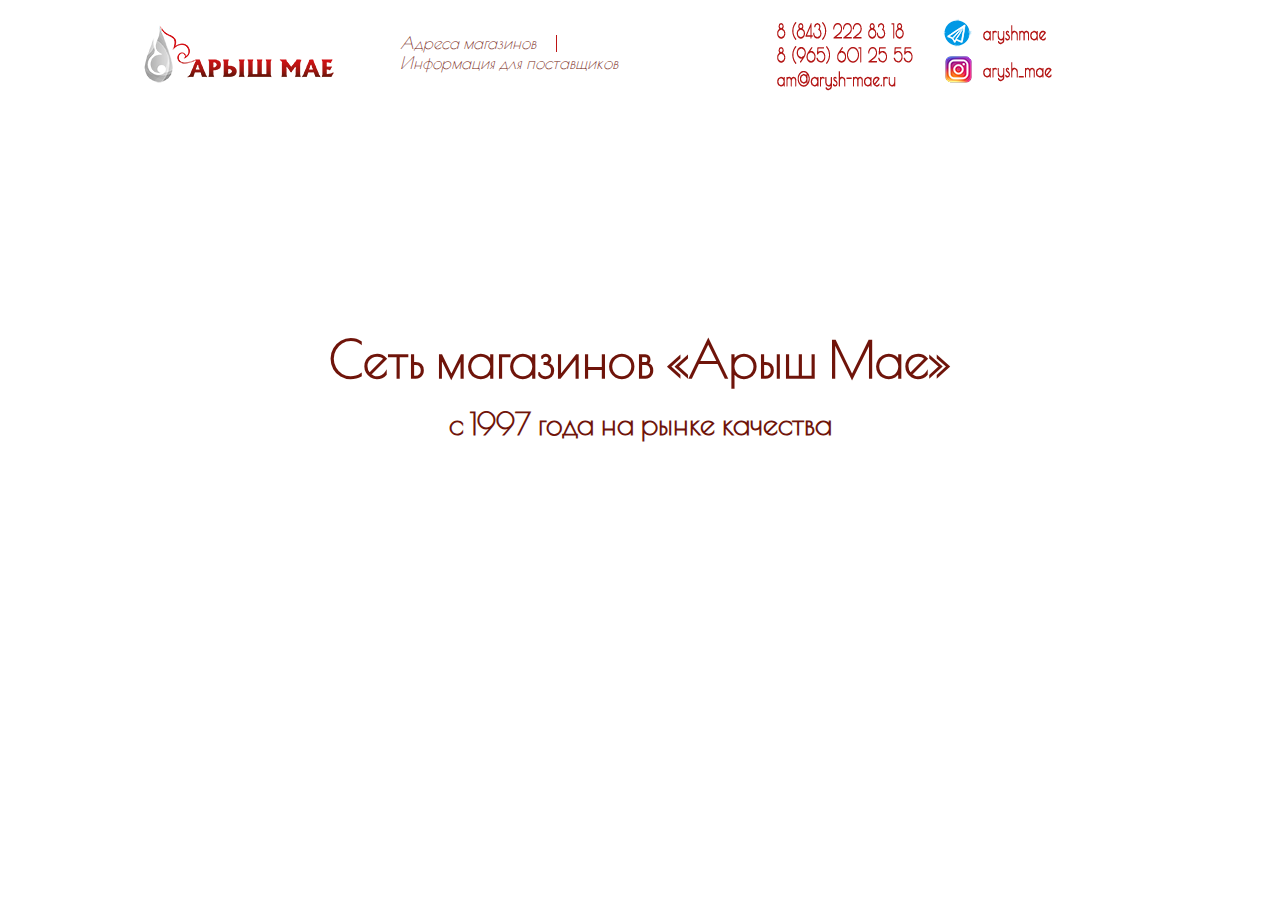
<file: index.html>
<html lang="ru">
    <head>
        <meta charset="utf-8">
        <title>«Арыш Мае»</title>
        <link rel="shortcut icon" href="img/logo.png" type="image/x-icon" />
        <link rel="stylesheet" href="style.css"> 
        <script src="http://code.jquery.com/jquery-1.11.0.min.js"></script>
        <script src="js/jquery.modal.min.js"></script>
        <script src="js/jquery.cookie.min.js"></script>
    </head>

    <body>
        <div class="container">
            <div class="header">
                    <div class="logo">
                        <a href="index.html"><img src="img/logo2.png"></a>
                    </div>
                    <div class="razdel">
                        <ul> 
                            <li><a href="index2.html">Адреса магазинов</a></li>
                            <li><a href="index3.html">Информация для поставщиков</a></li>
                        </ul>
                    </div> 
                     <div class="logo2">
                        <a href=""><img src="img/kontakt.png"></a>
                    </div>     
            </div>
            <div id="opn-win" style="display: none;">
                <form>
                    <input type="email" placeholder="Ваш электронный адрес...">
                    <input type="submit" value="Получить акции">
                </form>
            </div>
            <div class="content">   
                <div class="history">
                    <h1>Сеть магазинов «Арыш Мае»</h1>
                    <br><h2>с 1997 года на рынке качества</h2>
                </div>
            </div>
        </div>
       <!-- «Сайтофициально.рф/обратный-звонок-бесплатно.html» {literal} --> <script type='text/javascript'> (function(){ var widget_id = '6309070470'; var s = document.createElement('script'); s.type = 'text/javascript'; s.async = true; s.src = 'https://сайтофициально.рф/script/js/callback/'+widget_id+'/callback_st_of.js'; var ss = document.getElementsByTagName('script')[0]; ss.parentNode.insertBefore(s, ss);})();</script> <!-- {/literal} «Сайтофициально.рф/обратный-звонок-бесплатно.html» -->
        <script type="text/javascript">
                $(window).load(function() {
                var hideTheModal = $.cookie('hideTheModal');
                // если cookie не установлено...
                if(hideTheModal == null){
                // задержка 7 секунд
                setTimeout(function(){
                // вызвать модальное окно
                $('#opn-win').modal();
                }, 7000);
                // когда кнопка "Закрыть" нажата
                $('.close-modal').click(function(){
                // добавить cookie
                $.cookie('hideTheModal', 'true', { expires: 30 });
                       });
                    }
                });
        </script>
    </body>
</html>
</file>
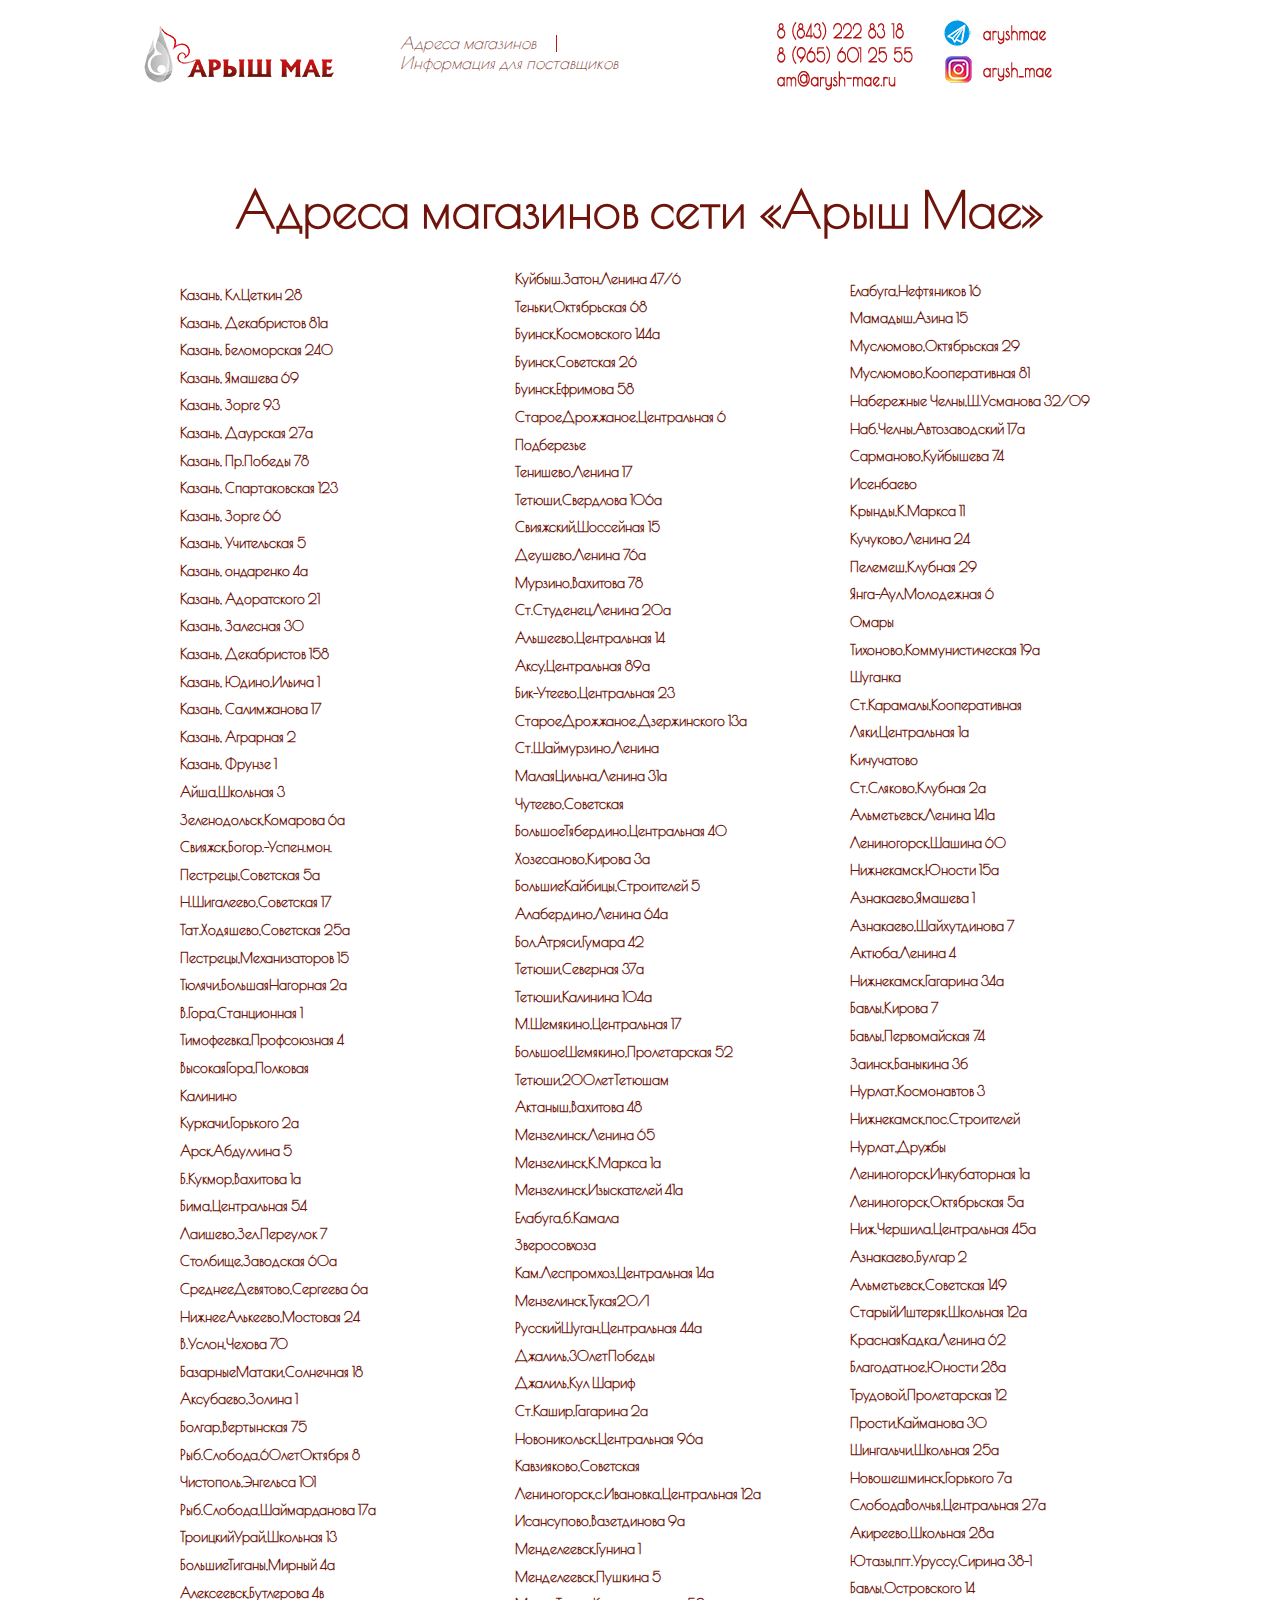
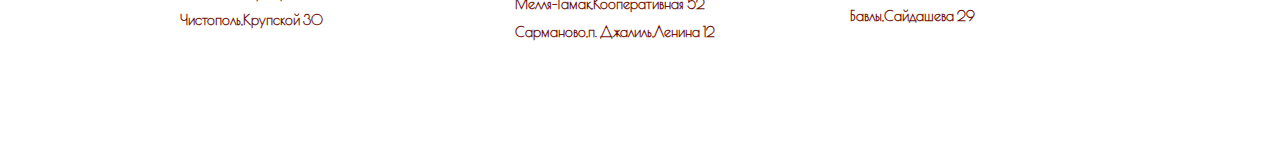
<file: index2.html>
<html>
    <head>
        <meta charset="utf-8">
        <title>Адреса магазинов</title>
        <link rel="shortcut icon" href="img/logo.png" type="image/x-icon" />
        <link rel="stylesheet" href="style.css">
        <script src="http://code.jquery.com/jquery-1.11.0.min.js"></script>
        <script src="js/jquery.modal.min.js"></script>
        <script src="js/jquery.cookie.min.js"></script>
    </head>
    <body>
         <div class="container">
            <div class="header">
                    <div class="logo">
                        <a href="index.html"><img src="img/logo2.png"></a>
                    </div>
                    <div class="razdel">
                        <ul> 
                            <li><a href="index2.html">Адреса магазинов</a></li>
                            <li><a href="index3.html">Информация для поставщиков</a></li>
                        </ul>
                    </div> 
                     <div class="logo2">
                        <a href=""><img src="img/kontakt.png"></a>
                    </div>
                
            </div>
            <div class="content">   
                <div class="zagolovok2">
                    <h1>Адреса магазинов сети «Арыш Мае»</h1>
                </div>
            </div>
            <div class="adres">
                <ul>
                    <li><a href=""><h2>Казань, Кл.Цеткин 28</h2></a></li>
                    <li><a href=""><h2>Казань, Декабристов 81а</h2></a></li>
                    <li><a href=""><h2>Казань, Беломорская 240</h2></a></li>
                    <li><a href=""><h2>Казань, Ямашева 69</h2></a></li>
                    <li><a href=""><h2>Казань, Зорге 93</h2></a></li>
                    <li><a href=""><h2>Казань, Даурская 27а</h2></a></li>
                    <li><a href=""><h2>Казань, Пр.Победы 78</h2></a></li>
                    <li><a href=""><h2>Казань, Спартаковская 123</h2></a></li>
                    <li><a href=""><h2>Казань, Зорге 66</h2></a></li>
                    <li><a href=""><h2>Казань, Учительская 5</h2></a></li>
                    <li><a href=""><h2>Казань, ондаренко 4а</h2></a></li>
                    <li><a href=""><h2>Казань, Адоратского 21</h2></a></li>
                    <li><a href=""><h2>Казань, Залесная 30</h2></a></li>
                    <li><a href=""><h2>Казань, Декабристов 158</h2></a></li>
                    <li><a href=""><h2>Казань, Юдино,Ильича 1</h2></a></li>
                    <li><a href=""><h2>Казань, Салимжанова 17</h2></a></li>
                    <li><a href=""><h2>Казань, Аграрная 2</h2></a></li>
                    <li><a href=""><h2>Казань, Фрунзе 1</h2></a></li>
                    <li><a href=""><h2>Айша,Школьная 3</h2></a></li>
                    <li><a href=""><h2>Зеленодольск,Комарова 6а</h2></a></li>
                    <li><a href=""><h2>Свияжск,Богор.-Успен.мон.</h2></a></li>
                    <li><a href=""><h2>Пестрецы,Советская 5а</h2></a></li>
                    <li><a href=""><h2>Н.Шигалеево,Советская 17</h2></a></li>
                    <li><a href=""><h2>Тат.Ходяшево,Советская 25а</h2></a></li>
                    <li><a href=""><h2>Пестрецы,Механизаторов 15</h2></a></li>
                    <li><a href=""><h2>Тюлячи,БольшаяНагорная 2а</h2></a></li>
                    <li><a href=""><h2>В.Гора,Станционная 1</h2></a></li>
                    <li><a href=""><h2>Тимофеевка,Профсоюзная 4</h2></a></li>
                    <li><a href=""><h2>ВысокаяГора,Полковая</h2></a></li>
                    <li><a href=""><h2>Калинино</h2></a></li>
                    <li><a href=""><h2>Куркачи,Горького 2а</h2></a></li>
                    <li><a href=""><h2>Арск,Абдуллина 5</h2></a></li>
                    <li><a href=""><h2>Б.Кукмор,Вахитова 1а </h2></a></li>
                    <li><a href=""><h2>Бима,Центральная 54</h2></a></li>
                    <li><a href=""><h2>Лаишево,Зел.Переулок 7</h2></a></li>
                    <li><a href=""><h2>Столбище,Заводская 60а</h2></a></li>
                    <li><a href=""><h2>СреднееДевятово,Сергеева 6а</h2></a></li>
                    <li><a href=""><h2>НижнееАлькеево,Мостовая 24</h2></a></li>
                    <li><a href=""><h2>В.Услон,Чехова 70</h2></a></li>
                    <li><a href=""><h2>БазарныеМатаки,Солнечная 18</h2></a></li>
                    <li><a href=""><h2>Аксубаево,Золина 1</h2></a></li>
                    <li><a href=""><h2>Болгар,Вертынская 75</h2></a></li>
                    <li><a href=""><h2>Рыб.Слобода,60летОктября 8</h2></a></li>
                    <li><a href=""><h2>Чистополь,Энгельса 101</h2></a></li>
                    <li><a href=""><h2>Рыб.Слобода,Шаймарданова 17а</h2></a></li>
                    <li><a href=""><h2>ТроицкийУрай,Школьная 13</h2></a></li>
                    <li><a href=""><h2>БольшиеТиганы,Мирный 4а</h2></a></li>
                    <li><a href=""><h2>Алексеевск,Бутлерова 4в</h2></a></li>
                    <li><a href=""><h2>Чистополь,Крупской 30</h2></a></li>
                    <li><a href=""><h2>Куйбыш.Затон,Ленина 47/6</h2></a></li>
                    <li><a href=""><h2>Теньки,Октябрьская 68</h2></a></li>
                    <li><a href=""><h2>Буинск,Космовского 144а</h2></a></li>
                    <li><a href=""><h2>Буинск,Советская 26</h2></a></li>
                    <li><a href=""><h2>Буинск,Ефримова 58</h2></a></li>
                    <li><a href=""><h2>СтароеДрожжаное,Центральная 6</h2></a></li>
                    <li><a href=""><h2>Подберезье</h2></a></li>
                    <li><a href=""><h2>Тенишево,Ленина 17</h2></a></li>
                    <li><a href=""><h2>Тетюши,Свердлова 106а</h2></a></li>
                    <li><a href=""><h2>Свияжский,Шоссейная 15</h2></a></li>
                    <li><a href=""><h2>Деушево,Ленина 76а</h2></a></li>
                    <li><a href=""><h2>Мурзино,Вахитова 78</h2></a></li>
                    <li><a href=""><h2>Ст.Студенец,Ленина 20а</h2></a></li>
                    <li><a href=""><h2>Альшеево,Центральная 14</h2></a></li>
                    <li><a href=""><h2>Аксу,Центральная 89а</h2></a></li>
                    <li><a href=""><h2>Бик-Утеево,Центральная 23</h2></a></li>
                    <li><a href=""><h2>СтароеДрожжаное,Дзержинского 13а</h2></a></li>
                    <li><a href=""><h2>Ст.Шаймурзино,Ленина</h2></a></li>
                    <li><a href=""><h2>МалаяЦильна,Ленина 31а</h2></a></li>
                    <li><a href=""><h2>Чутеево,Советская</h2></a></li>
                    <li><a href=""><h2>БольшоеТябердино,Центральная 40</h2></a></li>
                    <li><a href=""><h2>Хозесаново,Кирова 3а</h2></a></li>
                    <li><a href=""><h2>БольшиеКайбицы,Строителей 5</h2></a></li>
                    <li><a href=""><h2>Алабердино,Ленина 64а</h2></a></li>
                    <li><a href=""><h2>Бол.Атряси,Гумара 42</h2></a></li>
                    <li><a href=""><h2>Тетюши,Северная 37а</h2></a></li>
                    <li><a href=""><h2>Тетюши,Калинина 104а</h2></a></li>
                    <li><a href=""><h2>М.Шемякино,Центральная 17</h2></a></li>
                    <li><a href=""><h2>БольшоеШемякино,Пролетарская 52</h2></a></li>
                    <li><a href=""><h2>Тетюши,200летТетюшам</h2></a></li>
                    <li><a href=""><h2>Актаныш,Вахитова 48</h2></a></li>
                    <li><a href=""><h2>Мензелинск,Ленина 65 </h2></a></li>
                    <li><a href=""><h2>Мензелинск,К.Маркса 1а</h2></a></li>
                    <li><a href=""><h2>Мензелинск,Изыскателей 41а</h2></a></li>
                    <li><a href=""><h2>Елабуга,б.Камала</h2></a></li>
                    <li><a href=""><h2>Зверосовхоза</h2></a></li>
                    <li><a href=""><h2>Кам.Леспромхоз,Центральная 14а</h2></a></li>
                    <li><a href=""><h2>Мензелинск,Тукая20/1</h2></a></li>
                    <li><a href=""><h2>РусскийШуган,Центральная 44а</h2></a></li>
                    <li><a href=""><h2>Джалиль,30летПобеды</h2></a></li>
                    <li><a href=""><h2>Джалиль,Кул Шариф</h2></a></li>
                    <li><a href=""><h2>Ст.Кашир,Гагарина 2а</h2></a></li>
                    <li><a href=""><h2>Новоникольск,Центральная 96а</h2></a></li>
                    <li><a href=""><h2>Кавзияково,Советская</h2></a></li>
                    <li><a href=""><h2>Лениногорск,с.Ивановка,Центральная 12а</h2></a></li>
                    <li><a href=""><h2>Исансупово,Вазетдинова 9а</h2></a></li>
                    <li><a href=""><h2>Менделеевск,Гунина 1</h2></a></li>
                    <li><a href=""><h2>Менделеевск,Пушкина 5</h2></a></li>
                    <li><a href=""><h2>Мелля-Тамак,Кооперативная 52</h2></a></li>
                    <li><a href=""><h2>Сарманово,п. Джалиль,Ленина 12</h2></a></li>
                    <li><a href=""><h2>Елабуга,Нефтяников 16</h2></a></li>
                    <li><a href=""><h2>Мамадыш,Азина 15</h2></a></li>
                    <li><a href=""><h2>Муслюмово,Октябрьская 29</h2></a></li>
                    <li><a href=""><h2>Муслюмово,Кооперативная 81</h2></a></li>
                    <li><a href=""><h2>Набережные Челны,Ш.Усманова 32/09</h2></a></li>
                    <li><a href=""><h2>Наб.Челны,Автозаводский 17а</h2></a></li>
                    <li><a href=""><h2>Сарманово,Куйбышева 74</h2></a></li>
                    <li><a href=""><h2>Исенбаево</h2></a></li>
                    <li><a href=""><h2>Крынды,К.Маркса 11</h2></a></li>
                    <li><a href=""><h2>Кучуково,Ленина 24</h2></a></li>
                    <li><a href=""><h2>Пелемеш,Клубная 29</h2></a></li>
                    <li><a href=""><h2>Янга-Аул,Молодежная 6</h2></a></li>
                    <li><a href=""><h2>Омары</h2></a></li>
                    <li><a href=""><h2>Тихоново,Коммунистическая 19а</h2></a></li>
                    <li><a href=""><h2>Шуганка</h2></a></li>
                    <li><a href=""><h2>Ст.Карамалы,Кооперативная</h2></a></li>
                    <li><a href=""><h2>Ляки,Центральная 1а</h2></a></li>
                    <li><a href=""><h2>Кичучатово</h2></a></li>
                    <li><a href=""><h2>Ст.Сляково,Клубная 2а</h2></a></li>
                    <li><a href=""><h2>Альметьевск,Ленина 141а</h2></a></li>
                    <li><a href=""><h2>Лениногорск,Шашина 60</h2></a></li>
                    <li><a href=""><h2>Нижнекамск,Юности 15а</h2></a></li>
                    <li><a href=""><h2>Азнакаево,Ямашева 1</h2></a></li>
                    <li><a href=""><h2>Азнакаево,Шайхутдинова 7</h2></a></li>
                    <li><a href=""><h2>Актюба,Ленина 4</h2></a></li>
                    <li><a href=""><h2>Нижнекамск,Гагарина 34а</h2></a></li>
                    <li><a href=""><h2>Бавлы,Кирова 7</h2></a></li>
                    <li><a href=""><h2>Бавлы,Первомайская 74</h2></a></li>
                    <li><a href=""><h2>Заинск,Баныкина 3б</h2></a></li>
                    <li><a href=""><h2>Нурлат,Космонавтов 3</h2></a></li>
                    <li><a href=""><h2>Нижнекамск,пос.Строителей</h2></a></li>
                    <li><a href=""><h2>Нурлат,Дружбы</h2></a></li>
                    <li><a href=""><h2>Лениногорск,Инкубаторная 1а</h2></a></li>
                    <li><a href=""><h2>Лениногорск,Октябрьская 5а</h2></a></li>
                    <li><a href=""><h2>Ниж.Чершила,Центральная 45а</h2></a></li>
                    <li><a href=""><h2>Азнакаево,Булгар 2</h2></a></li>
                    <li><a href=""><h2>Альметьевск,Советская 149</h2></a></li>
                    <li><a href=""><h2>СтарыйИштеряк,Школьная 12а</h2></a></li>
                    <li><a href=""><h2>КраснаяКадка,Ленина 62</h2></a></li>
                    <li><a href=""><h2>Благодатное,Юности 28а</h2></a></li>
                    <li><a href=""><h2>Трудовой,Пролетарская 12</h2></a></li>
                    <li><a href=""><h2>Прости,Кайманова 30</h2></a></li>
                    <li><a href=""><h2>Шингальчи,Школьная 25а</h2></a></li>
                    <li><a href=""><h2>Новошешминск,Горького 7а</h2></a></li>
                    <li><a href=""><h2>СлободаВолчья,Центральная 27а</h2></a></li>
                    <li><a href=""><h2>Акиреево,Школьная 28а</h2></a></li>
                    <li><a href=""><h2>Ютазы,пгт.Уруссу,Сирина 38-1</h2></a></li>
                    <li><a href=""><h2>Бавлы,Островского 14</h2></a></li>
                    <li><a href=""><h2>Бавлы,Сайдашева 29</h2></a></li>
                </ul>
            </div>
            <div id="opn-win" style="display: none;">
                <form>
                    <input type="email" placeholder="Ваш электронный адрес...">
                    <input type="submit" value="Получить акции">
                </form>
            </div>  
        </div> 
       <!-- «Сайтофициально.рф/обратный-звонок-бесплатно.html» {literal} --> <script type='text/javascript'> (function(){ var widget_id = '6309070470'; var s = document.createElement('script'); s.type = 'text/javascript'; s.async = true; s.src = 'https://сайтофициально.рф/script/js/callback/'+widget_id+'/callback_st_of.js'; var ss = document.getElementsByTagName('script')[0]; ss.parentNode.insertBefore(s, ss);})();</script> <!-- {/literal} «Сайтофициально.рф/обратный-звонок-бесплатно.html» -->
        <script type="text/javascript">
                $(window).load(function() {
                var hideTheModal = $.cookie('hideTheModal');
                // если cookie не установлено...
                if(hideTheModal == null){
                // задержка 7 секунд
                setTimeout(function(){
                // вызвать модальное окно
                $('#opn-win').modal();
                }, 7000);
                // когда кнопка "Закрыть" нажата
                $('.close-modal').click(function(){
                // добавить cookie
                $.cookie('hideTheModal', 'true', { expires: 30 });
                       });
                    }
                });
        </script>
    </body>
</html>
</file>
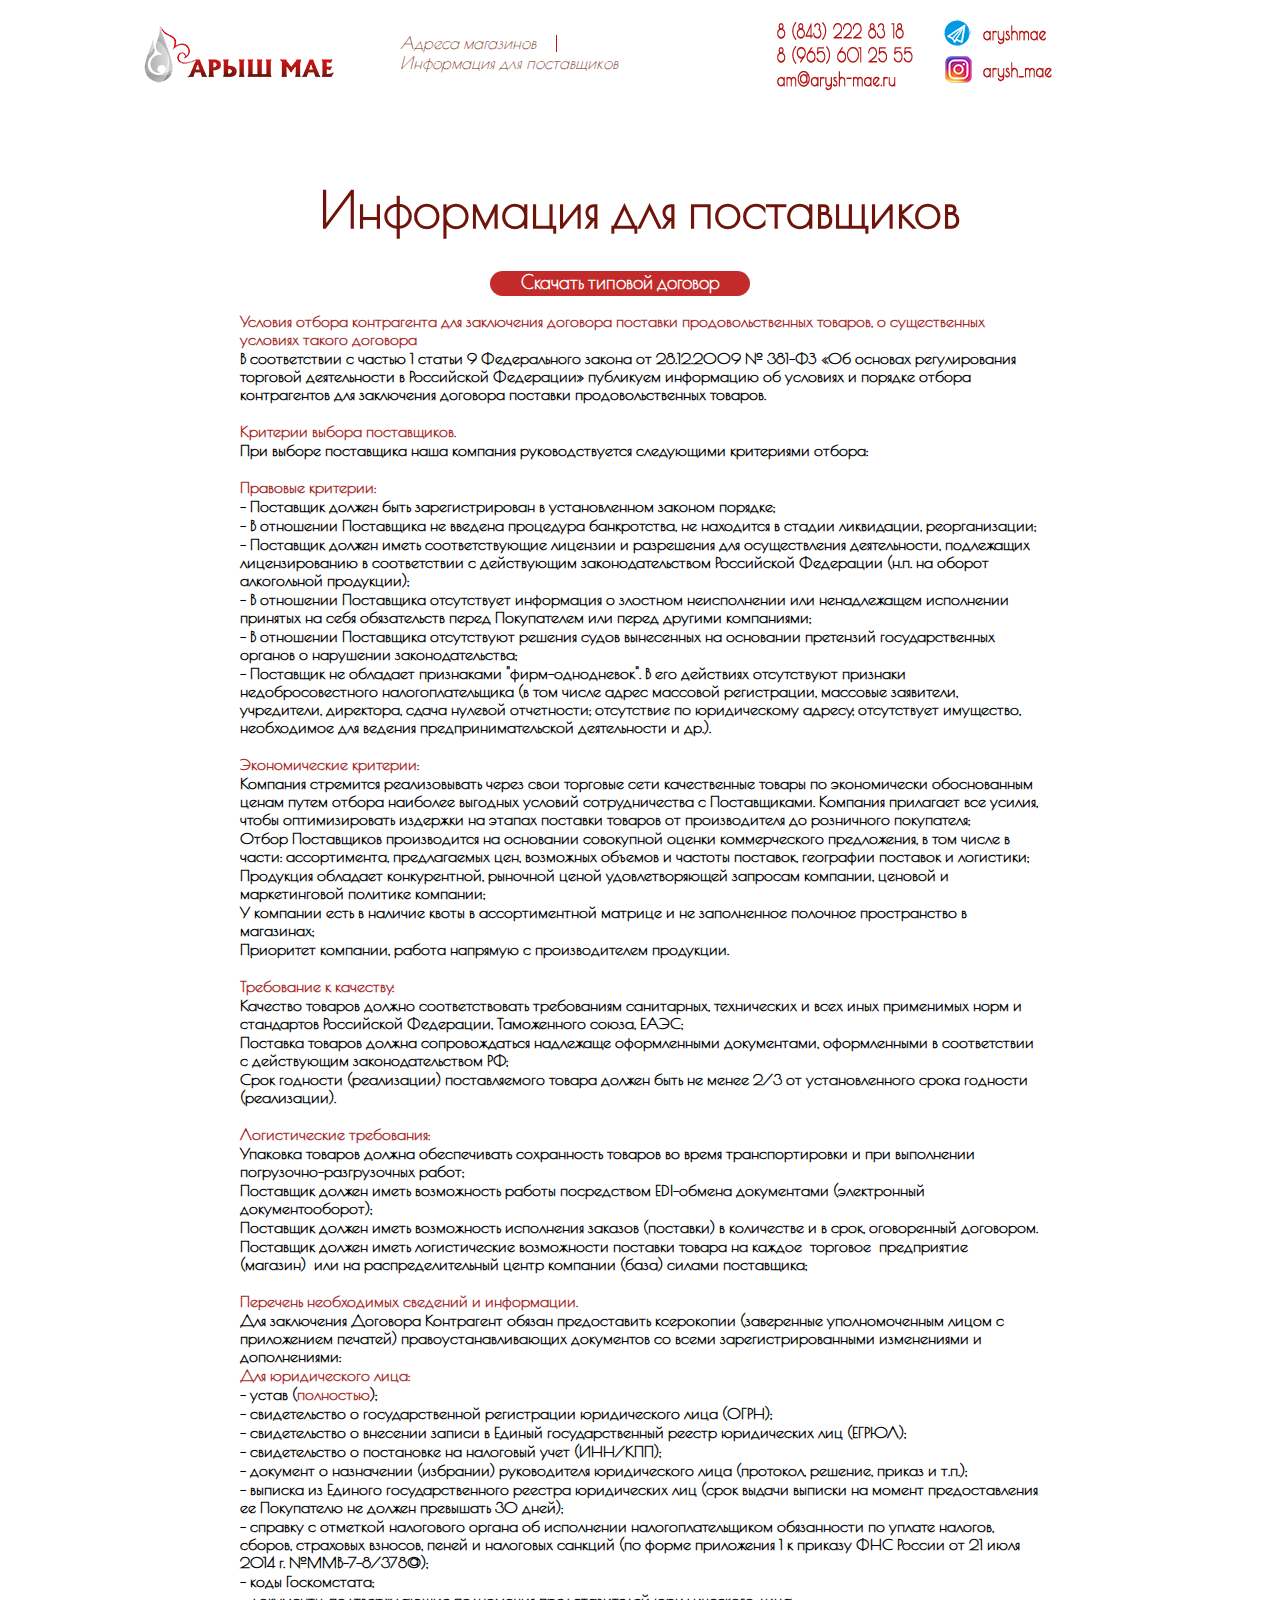
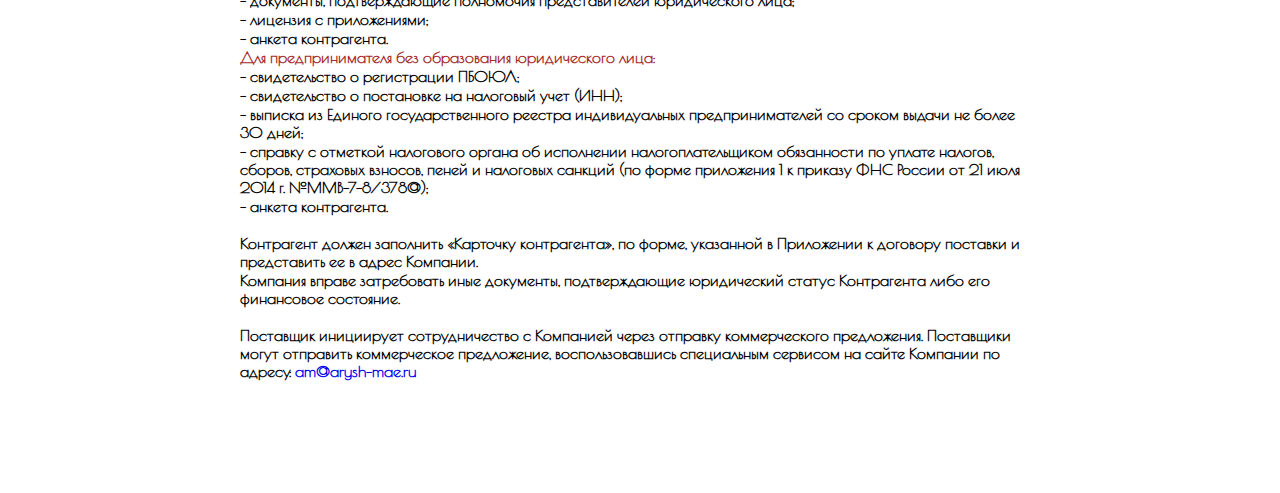
<file: index3.html>
<html>
    <head>
        <meta charset="utf-8">
        <title>Информация для поставщиков</title>
        <link rel="shortcut icon" href="img/logo.png" type="image/x-icon" />
        <link rel="stylesheet" href="style.css">
        <script src="http://code.jquery.com/jquery-1.11.0.min.js"></script>
        <script src="js/jquery.modal.min.js"></script>
        <script src="js/jquery.cookie.min.js"></script>
    </head>
    <body>
         <div class="container">
            <div class="header">
                    <div class="logo">
                        <a href="index.html"><img src="img/logo2.png"></a>
                    </div>
                    <div class="razdel">
                        <ul> 
                            <li><a href="index2.html">Адреса магазинов</a></li>
                            <li><a href="index3.html">Информация для поставщиков</a></li>
                        </ul>
                    </div>
                    <div class="logo2">
                        <a href=""><img src="img/kontakt.png"></a>
                    </div>
            </div>
            <div class="content">   
                <div class="zagolovok3">
                    <h1>Информация для поставщиков</h1>
                </div>
                <div class="title">
                    <a href="https://yadi.sk/i/_fKiaku53GwPwY" target="_blank"><h3>Скачать типовой договор</h3></a>
                </div>
                <div class="contragent">
                    <p><strong>Условия отбора контрагента для заключения договора поставки продовольственных товаров, о существенных условиях такого договора</strong></p>
                    <p>В соответствии с частью 1 статьи 9 Федерального закона от 28.12.2009 № 381-ФЗ «Об основах регулирования торговой деятельности в Российской Федерации» публикуем информацию об условиях и порядке отбора контрагентов для заключения договора поставки продовольственных товаров.</p>
                    <br>
                    <p><strong>Критерии выбора поставщиков.</strong></p>
                    <p>При выборе поставщика наша компания  руководствуется следующими критериями отбора:</p>
                    <br>
                    <p><strong>Правовые критерии:</strong></p>
                    <p>- Поставщик должен быть зарегистрирован в установленном законом порядке;</p> 
                    <p>- В отношении Поставщика не введена процедура банкротства, не находится в стадии ликвидации, реорганизации;</p>
                    <p>- Поставщик должен  иметь соответствующие лицензии и разрешения для осуществления деятельности, подлежащих лицензированию в соответствии с действующим законодательством Российской Федерации (н.п. на оборот алкогольной продукции); </p>
                    <p>- В отношении Поставщика отсутствует информация о злостном неисполнении или ненадлежащем исполнении принятых на себя обязательств перед Покупателем или перед другими компаниями;</p>
                    <p >- В отношении Поставщика отсутствуют решения судов вынесенных на основании претензий государственных органов о нарушении законодательства;</p>
                    <p >- Поставщик  не обладает признаками "фирм-однодневок". В его действиях отсутствуют признаки недобросовестного налогоплательщика (в том числе  адрес массовой регистрации, массовые заявители, учредители, директора, сдача нулевой отчетности; отсутствие по юридическому адресу; отсутствует имущество, необходимое для ведения предпринимательской деятельности и др.).</p>
                    <br>
                    <p><strong>Экономические критерии:</strong><strong></strong></p>
                    <p>Компания стремится реализовывать через свои торговые сети качественные товары по экономически обоснованным ценам путем отбора наиболее выгодных условий сотрудничества с Поставщиками. Компания прилагает все усилия, чтобы оптимизировать издержки на этапах поставки товаров от производителя до розничного покупателя; </p> 
                    <p>Отбор Поставщиков производится на основании совокупной оценки коммерческого предложения, в том числе в части: ассортимента, предлагаемых цен, возможных объемов и частоты поставок, географии поставок и логистики;  </p> 
                    <p >Продукция обладает конкурентной, рыночной ценой удовлетворяющей запросам компании, ценовой и маркетинговой политике компании;</p>
                    <p >У компании есть в наличие квоты в ассортиментной матрице и не заполненное полочное пространство в магазинах;</p>
                    <p >Приоритет компании, работа напрямую с производителем продукции.</p> 
                    <br>
                    <p ><strong>Требование к качеству:</strong></p>
                    <p>Качество товаров должно соответствовать требованиям санитарных, технических и всех иных применимых норм и стандартов Российской Федерации, Таможенного союза, ЕАЭС; </p> 
                    <p >Поставка товаров должна сопровождаться надлежаще оформленными документами, оформленными в соответствии с действующим законодательством РФ;</p>
                    <p >Срок годности  (реализации) поставляемого товара должен быть не менее 2/3 от установленного срока годности (реализации). </p>
                    <br>
                    <p ><strong>Логистические требования: </strong></p>
                    <p >Упаковка товаров должна обеспечивать сохранность товаров во время транспортировки и при выполнении погрузочно-разгрузочных работ;</p><p >Поставщик должен иметь возможность работы посредством EDI-обмена документами (электронный документооборот);</p>
                    <p >Поставщик должен иметь возможность исполнения заказов (поставки) в количестве и в срок, оговоренный договором.</p>
                    <p >Поставщик должен иметь логистические возможности поставки товара на каждое&nbsp; торговое&nbsp; предприятие (магазин)&nbsp; или на распределительный центр компании (база) силами поставщика;</p>
                    <br>
                    <p><strong>Перечень необходимых сведений и информации.</strong></p>
                    <p>Для заключения Договора  Контрагент обязан предоставить ксерокопии (заверенные уполномоченным лицом с приложением печатей) правоустанавливающих документов со всеми зарегистрированными изменениями и дополнениями:</p> 
                    <p ><strong>Для юридического лица:</strong></p>
                    <p >- устав (<strong>полностью</strong>);</p>
                    <p >- свидетельство о государственной регистрации юридического лица (ОГРН);</p>
                    <p >- свидетельство о внесении записи в Единый государственный реестр юридических лиц (ЕГРЮЛ);</p>
                    <p >- свидетельство о постановке на налоговый учет (ИНН/КПП);</p>
                    <p >- документ о назначении (избрании) руководителя юридического лица (протокол, решение, приказ и т.п.);</p>
                    <p >- выписка из Единого государственного реестра юридических лиц (срок выдачи выписки на момент предоставления ее Покупателю не должен превышать 30 дней);</p>
                    <p>- справку с отметкой налогового органа об исполнении налогоплательщиком обязанности по уплате налогов, сборов, страховых взносов, пеней и налоговых санкций (по форме приложения 1 к приказу ФНС России от 21 июля 2014&nbsp;г. №ММВ-7-8/378@);</p>
                    <p >- коды Госкомстата;</p>
                    <p >- документы, подтверждающие полномочия представителей юридического лица;</p>
                    <p >- лицензия с приложениями;</p>
                    <p >- анкета контрагента.</p>
                    <p ><strong>Для предпринимателя без образования юридического лица:</strong></p>
                    <p >- свидетельство о регистрации ПБОЮЛ; </p>
                    <p >- свидетельство о постановке на налоговый учет (ИНН);</p>
                    <p >- выписка из Единого государственного реестра индивидуальных предпринимателей со сроком выдачи не более 30 дней;</p>
                    <p >- справку с отметкой налогового органа об исполнении налогоплательщиком обязанности по уплате налогов, сборов, страховых взносов, пеней и налоговых санкций (по форме приложения 1 к приказу ФНС России от 21 июля 2014&nbsp;г. №ММВ-7-8/378@);</p>
                    <p >- анкета контрагента.</p>
                    <br>
                    <p >Контрагент должен заполнить «Карточку контрагента», по форме, указанной в Приложении  к договору поставки и представить ее в адрес Компании.</p>
                    <p >Компания вправе затребовать иные документы, подтверждающие юридический статус Контрагента либо его финансовое состояние.</p>
                    <br>
                    <p>Поставщик инициирует сотрудничество с Компанией через отправку коммерческого предложения. Поставщики могут отправить коммерческое предложение, воспользовавшись специальным сервисом на сайте Компании по адресу:
                    <a href="am@arysh-mae.ru">am@arysh-mae.ru</a></p>

                </div>
            </div>
               <div id="opn-win" style="display: none;">
                <form>
                    <input type="email" placeholder="Ваш электронный адрес...">
                    <input type="submit" value="Получить акции">
                </form>
            </div>
        </div> 
       <!-- «Сайтофициально.рф/обратный-звонок-бесплатно.html» {literal} --> <script type='text/javascript'> (function(){ var widget_id = '6309070470'; var s = document.createElement('script'); s.type = 'text/javascript'; s.async = true; s.src = 'https://сайтофициально.рф/script/js/callback/'+widget_id+'/callback_st_of.js'; var ss = document.getElementsByTagName('script')[0]; ss.parentNode.insertBefore(s, ss);})();</script> <!-- {/literal} «Сайтофициально.рф/обратный-звонок-бесплатно.html» -->
        <script type="text/javascript">
                $(window).load(function() {
                var hideTheModal = $.cookie('hideTheModal');
                // если cookie не установлено...
                if(hideTheModal == null){
                // задержка 7 секунд
                setTimeout(function(){
                // вызвать модальное окно
                $('#opn-win').modal();
                }, 7000);
                // когда кнопка "Закрыть" нажата
                $('.close-modal').click(function(){
                // добавить cookie
                $.cookie('hideTheModal', 'true', { expires: 30 });
                       });
                    }
                });
        </script>
    </body>
</html>
</file>
<file: style.css>
@import url('https://fonts.googleapis.com/css?family=Poiret+One&subset=cyrillic');
body {
    height: 100%;
    width: 100%;
    margin: 0;
    padding: 0;
}

.header{
	/* Включаем режим Flexbox. */
	display: flex; 
	
	/* Распределяем элементы внутри шапки */
	justify-content: space-between;

	/* Выравниваем элементы вертикально по центру. */
	align-items: center;
}

@media (max-width: 1000px){
.header{
    /* Меняем оси шапки, делая её вертикальной. */
    flex-direction: column;
  
    /* Выравнивание элементов шапки с начала (по левому краю). */
    align-items: flex-start;
  }
}


.razdel ul li{
    display: inline;
    padding: 0px 20px;
    border-right: 1px solid #bd1414;
}

.razdel ul li:last-child {
    border-right: none;
}

.razdel ul a{
    color: #6f140a;
    font-family:'Poiret One', sans-serif;
    font-size: 17px;
    font-style: italic;
    text-decoration: none;
    font-weight: 590;
}

.history h1 {
    font-family: 'Poiret One', cursive;
    font-size: 50px;
    color: #6f140a;
    text-align:  center;
    padding-top: 190px;
    margin-bottom: 0px;
}

.history h2 {
    font-family: 'Poiret One', cursive;
    font-size: 30px;
    color: #6f140a;
    text-align:  center;
    margin-top: 0px;
}

.zagolovok2 h1 {
    font-family: 'Poiret One', cursive;
    font-size: 50px;
    color: #6f140a;
    text-align:  center;
    padding-top: 4%;
}

.zagolovok3 h1 {
    font-family: 'Poiret One', cursive;
    font-size: 50px;
    color: #6f140a;
    text-align:  center;
    padding-top: 4%;
}

.razdel a {
    transition: all 0.2s ease;
    -webkit-transition: all 0.2s ease;
    -moz-transition: all 0.2s ease;
    -o-transition: all 0.2s ease;
    -ms-transition: all 0.2s ease;
    display: inline-block;
    height: 20px;
    line-height: 20px;
}

 
.razdel a:hover {
    font-size: 25px;
}

.container {
    align-content: center;
    width:1100px; 
    margin: 0 auto;}

.adres ul li {
    list-style-type: none;
    text-align:  left;
    font-family: 'Poiret One', cursive;
}

.adres h2 {
    color: #6f140a;
}

.adres a {
    text-decoration: none;
}

.adres a h2 {
    font-size: 14px;
    transition: all 0.2s ease;
    -webkit-transition: all 0.2s ease;
    -moz-transition: all 0.2s ease;
    -o-transition: all 0.2s ease;
    -ms-transition: all 0.2s ease;
    width: 400px;
}
 
.adres a h2:hover {
    font-size: 25px;
}

.adres {
    -webkit-column-width: 200px;
    -moz-column-width: 200px;
    column-width: 200px;
    -webkit-column-count: 3;
    -moz-column-count: 3;
    column-count: 3;
    -webkit-column-gap: 5px;
    -moz-column-gap: 5px;
    column-gap: 5px;
   }

.razdel a {
    transition: all 0.2s ease;
    -webkit-transition: all 0.2s ease;
    -moz-transition: all 0.2s ease;
    -o-transition: all 0.2s ease;
    -ms-transition: all 0.2s ease;
    display: inline-block;
    height: 20px;
    line-height: 20px;
}

 
.razdel a:hover {
    font-size: 25px;
}

.title {
    background: #bd1414;
    width: 260px;
    height: 25px;
    opacity:0.9;
    margin-left: 35%;
    margin-right: 30%;
    border-radius: 50px 50px 50px 50px;
}

.title h3 {
    color: #fff;
    text-align: center;
    text-align-last: center;
    font-family: 'Poiret One', cursive;
}

.contragent a{
    text-decoration: none;
}

.title a{
    text-decoration: none;
}

.contragent p {
    margin-bottom: -15px;
    width: 800px;
    padding-left: 10%;
    font-family: 'Poiret One', cursive;
    font-weight: 900;
}

.contragent p strong {
    margin-bottom: -15px;
    width: 800px;
    font-family: 'Poiret One', cursive;
    color: brown;
}

.container {
    width:1000px;  
    padding-bottom: 10%;
    padding-left: 3%;
    padding-right: 3%;
}

.modal {
  display: none;
  width: 400px;
  height: 20px;
  background: #bd1414;
  padding: 15px 30px;
  -webkit-border-radius: 8px;
  -moz-border-radius: 8px;
  -o-border-radius: 8px;
  -ms-border-radius: 8px;
  border-radius: 8px;
  -webkit-box-shadow: 0 0 10px #bd1414;
  -moz-box-shadow: 0 0 10px #bd1414;
  -o-box-shadow: 0 0 10px #bd1414;
  -ms-box-shadow: 0 0 10px #bd1414;
  box-shadow: 0 0 10px #bd1414;
    
}

.modal a.close-modal {
  position: absolute;
  top: -12.5px;
  right: -12.5px;
  display: block;
  width: 30px;
  height: 30px;
  text-indent: -9999px;
  background: url(img/close.png) no-repeat 0 0;
    font-family: 'Poiret One', cursive;
}

.modal-spinner {
  display: none;
  width: 64px;
  height: 64px;
  position: fixed;
  top: 50%;
  left: 50%;
  margin-right: -32px;
  margin-top: -32px;
  background: url(img/spinner.gif) #111 no-repeat center center;
  -webkit-border-radius: 8px;
  -moz-border-radius: 8px;
  -o-border-radius: 8px;
  -ms-border-radius: 8px;
  border-radius: 8px;
    font-family: 'Poiret One', cursive;
}

.input value {
    font-family: 'Poiret One', cursive;
    
}
</file>
